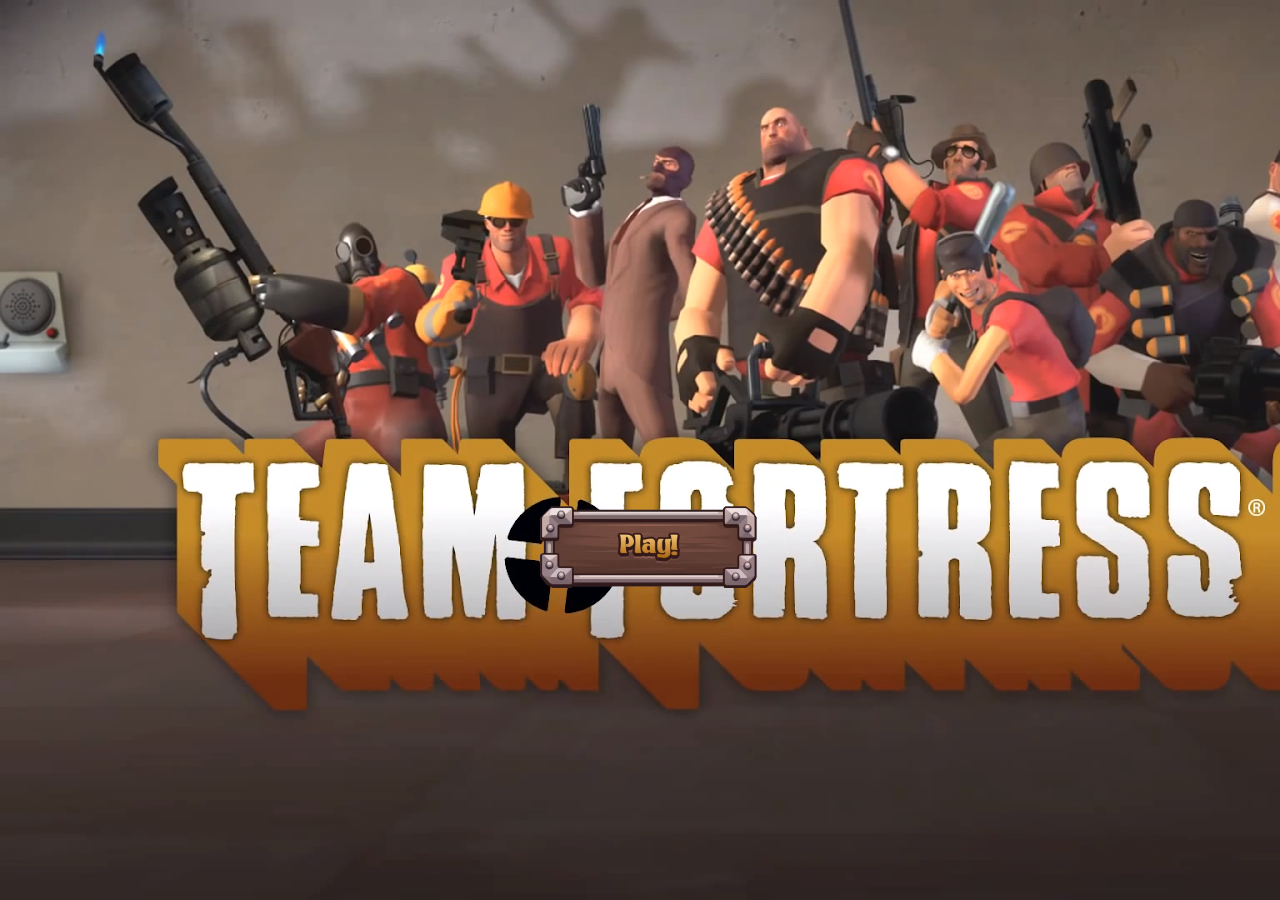
<file: Index.html>
<!DOCTYPE html>
<html lang="en">
<head>
    <link rel="stylesheet" href="Design.css">
    <meta charset="UTF-8">
    <meta name="viewport" content="width=device-width, initial-scale=1.0">
    <title>HangmanWEB</title>

</head>
<body id = "Index">
    <a href="jeux.html" class="bouton"><img src="Image\playButton.png" height="30%" width="30%"></a>

</body>
</html>
</file>
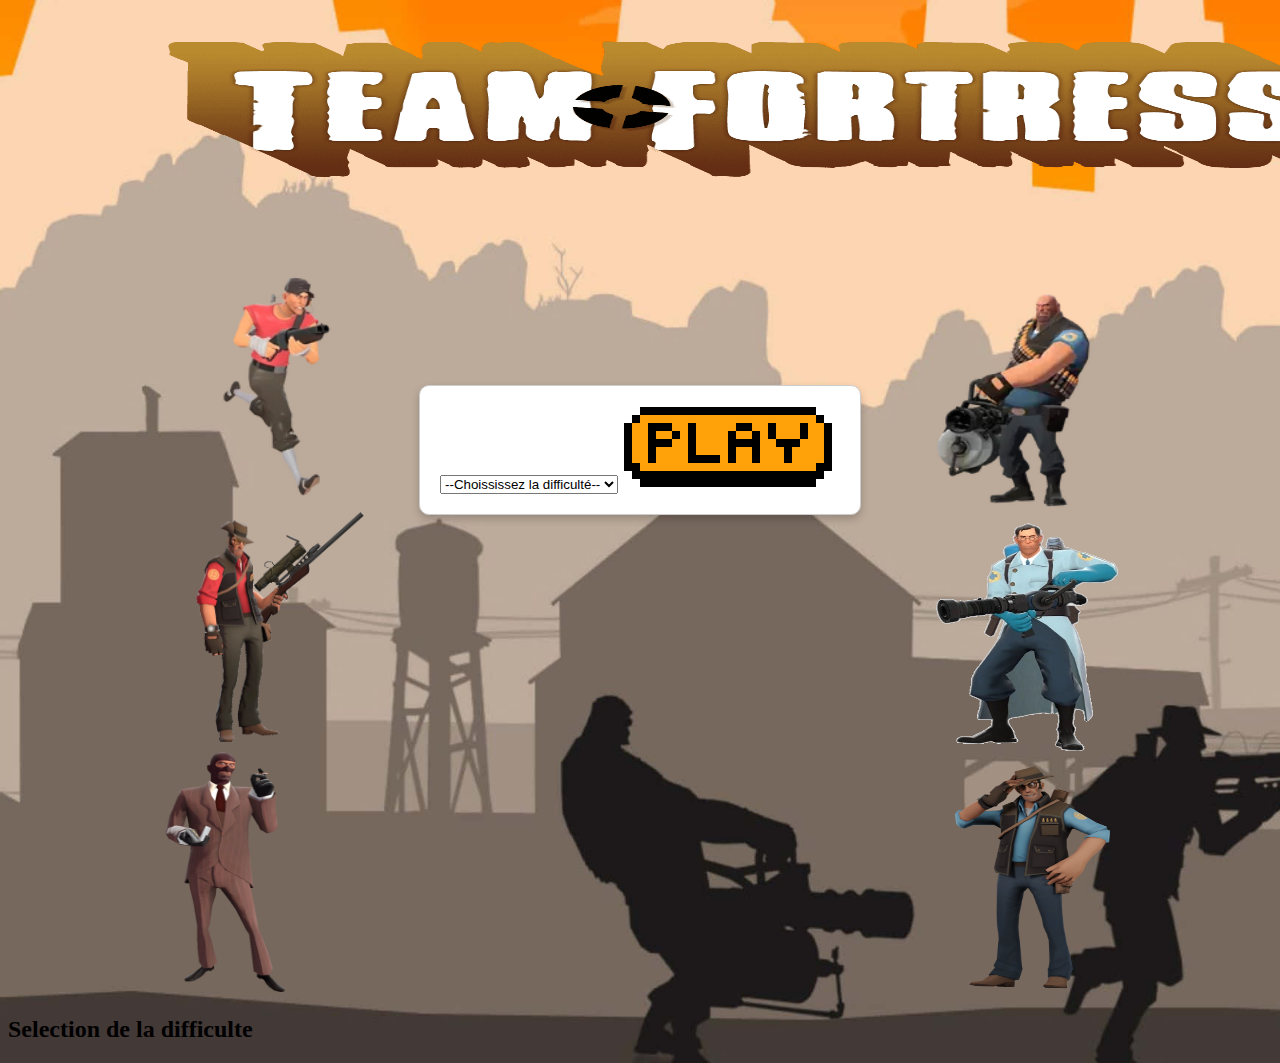
<file: templates/Index.html>
<!DOCTYPE html>
<html lang="en">
<head>
    <link rel="stylesheet" href="../static/Design.css">
    <link href='https://unpkg.com/boxicons@2.1.4/css/boxicons.min.css' rel='stylesheet'>
    <script src="../static/script.js" defer></script>
    <meta charset="UTF-8">
    <meta name="viewport" content="width=device-width, initial-scale=1.0">
    <title>HangmanWEB</title>
</head>
<header id="P1_header">
    <img class="slide" src="..\static\Image\Awesome-Tf2-Logo-png-951633038.png" width="1489px" height="200px">
</header>
<body id="P1_Index">
    
    
    <audio autoplay>
        <source src="..\static\music\TF2_song.mp3" type="audio/mpeg"> 
    </audio>

    <div class="P1_gauche">

        <img class="jumpable" src="..\static\Image\Scout_Full_Body.webp" height="230px" width="230px">
        <!-- <img src="..\static\Image\H.W.G.webp"height="230px" width="230px"> -->
        <!-- <img src="..\static\Image\Spinaltap.webp" height="230px" width="230px"> -->
        <img class="jumpable" src="..\static\Image\Sniper.jpg" height="230px" width="230px">
        <img class="jumpable" src="..\static\Image\Spy.webp" height="240px" width="120px">

    </div>

    <div class="P1_droite">
        <!-- <img src="..\static\Image\Blu_Scout.webp" height="230px" width="120px"> -->
        <img class="jumpable" src="..\static\Image\Blu_Heavy.webp" height="220px" width="160px">
        <img class="jumpable" src="..\static\Image\Blumedic.png" height="230px" width="200px">
        <img class="jumpable" src="..\static\Image\blu-sniper.png" height="230px" width="190px">
        <!-- <img src="..\static\Image\blueSPy.png" height="240px" width="200px"> -->
    </div>

    <!-- <div class="P1_bouton">
        <a id="imageButton" href="jeux.html" onmouseover="changeImage()"><img src="../static/Image/play_button2_400.png" id="buttonImage"></a>
    </div> -->

    <h2>Selection de la difficulte</h2>

    <div class="popup" id="jeu">
        <!-- faut ensuite mettre sur écoute sur le backend sur /hangman avec la fonction http.hundlefunc() -->
        <form action="/Hangman" method="post" onsubmit="return validateForm()">  
            <select name="difficulty" id="difficultySelector">
                <option class="tits" value="Error">--Choississez la difficulté--</option>
                <option class="tits" value="Facile">Facile</option>
                <option class="tits" value="Moyen">Moyen</option>
                <option class="tits" value="Difficile">Difficile</option>
            </select>
        <input id="choix" type="image" href="jeux.html" onmouseover="changeImage()" src="../static/Image/play_button2_400.png" id="buttonImage">
        </form>
    </div>
</body>
<footer id="P1_footer">
    
</footer>
</html>
</file>
<file: Design.css>
/* Styles généraux */
body {
    font-family: Arial, sans-serif;
    background-color: #f4f4f9;
    color: #333;
}

/* Styles pour les titres */
h1, h2, h3 {
    color: #333;
    margin-top: 0;
}

h1 {
    font-size: 2.5em;
}

h2 {
    font-size: 2em;
}

h3 {
    font-size: 1.75em;
}

/* Styles pour les paragraphes */
p {
    margin: 10px 0;
}

/* Style pour les liens */
a {
    color: #3498db;
    text-decoration: none;
}

a:hover {
    color: #2980b9;
}


/* Classe personnalisée pour des sections */
.section {
    background-color: #fff;
    border-radius: 8px;
    padding: 20px;
    margin: 20px 0;
    box-shadow: 0 4px 8px rgba(0, 0, 0, 0.1);
}

/* Classe pour les conteneurs flex */
.flex-container {
    display: flex;
    justify-content: space-around;
    align-items: center;
    flex-wrap: wrap;
}

/* Classe pour les éléments dans le conteneur flex */
.flex-item {
    flex: 1;
    padding: 10px;
    margin: 10px;
    min-width: 200px;
    max-width: 400px;
}
/* --------------------------------------------------------------------------ANIS_PAGE_D'ACCUEILLE------------------------------------------------------------------------------------ */
#Index{
    background-image: url("Image/TEAM FORTRESS 2 photoIndex.png");
    background-repeat: no-repeat;
    background-attachment: fixed;
    background-size: cover;
}
a.bouton{
    display: flex;
    text-align: center;
    margin-left: 42%;
    margin-top: 40%;
    size: 4px;
}
</file>
<file: static/Design.css>
/* --------------------------------------------------------------------------ANIS_PAGE_D'ACCUEILLE------------------------------------------------------------------------------------ */
#P1_Index{
    background-image:url("Image/tf2-background.jpg") ;
    background-repeat: no-repeat;
    background-attachment:scroll;
    background-size: cover;
}

header#P1_header{
    /* background-color: #333; */
    margin-bottom: 50px;
    margin-left: 100px;
}

body#P1_Index div{
    display: inline-block ;
}

body#P1_Index div.P1_gauche{
    /* background-color: #ddd; */
    width: 40%;
    padding-right: 8%;
    align-items: center ;
}
body#P1_Index div.P1_droite{
    /* background-color:white ; */
    padding-left: 8%;
    width: 40%;
}
body#P1_Index div.P1_gauche img{
    display:grid;
    margin-left: 31%;
    margin-top: 10px;
}

body#P1_Index div.P1_droite img{
    display:grid;
    margin-left: 42%;
    margin-top: 10px;
}

header#P1_header{
    /* background-color: #333; */
    margin-bottom: 50px;
    margin-left: 100px;
}
body#P1_Index div.P1_bouton{
    position: absolute;
    z-index: 1;
    left: 43%;
    top: 80%;
}
div.instal div.steam a {
    text-decoration:none
}
div.instal div.steam{
    position: absolute;
    z-index: 1;
    left: 40%;
    top: 60%;
    background: linear-gradient(to right, #0077ff, #00ffff);
    font-size: 30px;
    border-radius: 10px; /* Arrondir les coins */
    box-shadow: 0 12px 12px rgba(0, 0, 0.4, 0.2); /* Ajouter une ombre */
    padding: 10px;
}


/*--------------------------------------------------------------Page 2---------------------------------------------------------------------------*/
#page2_jeuxpage{
    background-image:url("Image/2fort-background.jpg") ;
    background-repeat: no-repeat;
    background-attachment:scroll;
    background-size: cover;
}

.page2_navbar {
    font-family: 'Trebuchet MS', 'Lucida Sans Unicode', 'Lucida Grande', 'Lucida Sans', Arial, sans-serif;
    text-align: center;
    text-transform: uppercase;
    font-weight: 500;
    background-color: #333;
    margin-top: 0;
    height: 50px;
    top: 0;
    left: 0;
}

.page2_navbar * {
    box-sizing: border-box;
    transition: all 0.35s ease;
}

.page2_navbar li {
    padding-top: 10px;
    display: inline-block;
    list-style: outside none none;
    margin: 0 1.5em;
    overflow: hidden;
}

.page2_navbar a {
    padding: 0.3em 0;
    color: rgba(255, 255, 255, 0.5);
    position: relative;
    display: inline-block;
    letter-spacing: 1px;
    margin: 0;
    text-decoration: none;
}

.page2_navbar button {
    padding: 0.3em 0;
    color: rgba(255, 255, 255, 0.5);
    position: relative;
    display: inline-block;
    letter-spacing: 1px;
    margin: 0;
    text-decoration: none;
}

.page2_navbar li:hover a{
    color: white;
}

/*fenêtre popup */
.popup {
    display: none;
    position: fixed;
    top: 50%;
    left: 50%;
    transform: translate(-50%, -50%);
    width: 400px;
    background-color: white;
    border: 1px solid #ccc;
    border-radius: 10px;
    padding: 20px;
    box-shadow: 0 4px 8px rgba(0, 0, 0, 0.2);
    z-index: 1000;
}

.popup h2 {
    margin-top: 0;
}

.popup .close-button {
    display: inline-block;
    margin-top: 20px;
    padding: 10px 20px;
    background-color: chocolate;
    color: white;
    text-align: center;
    border: none;
    border-radius: 5px;
    cursor: pointer;
}

/* Overlay pour le fond */
.overlay {
    display: none;
    position: fixed;
    top: 0;
    left: 0;
    width: 100%;
    height: 100%;
    background: rgba(0, 0, 0, 0.5);
    z-index: 999;
}

/* Contenu principal */
.page2_content {
    display: flex;
    gap: 20px;
    padding: 20px;
}

.page2_content > div {
    box-shadow: 1.8px 3px 1.5px rgba(77, 42, 42, 0.205), 14px 24px 12px rgba(0, 0, 0, 0.41);
}

.page2_box {
    background-color: white;
    padding: 20px;
    border: 1px solid #ddd;
    border-radius: 5px;
    text-align: center;
    box-shadow: 0 2px 4px rgba(0, 0, 0, 0.1);
}


/* Assignation des zones */
#page2_section1 {
    height: 65vh;
    width: 300px;
    display: flex;
    flex-direction: column;
}

#page2_section3 {
    display: flex;
    width: 550px;
    height: 65vh;
}

.h3 {
    font-size: 24px;
    letter-spacing: 1px;
    line-height: 1.4;
    margin-top: 20px;
}

#page2_section4 {
    width: 550px;
    height: 65vh;
}

/*differente div */
.input-container {
    display: flex;
    gap: 10px;
    align-items: end;

}
  
  input[type="text"] {
    padding: 10px;
    font-size: 16px;
    border: 1px solid #ccc;
    border-radius: 4px;
    width: 300px;
}

.lettreut{
    display: flex;
    border: 2px solid black;
    width: auto;
    height: 200px;
    line-height: 1;
    font-size: 50px;
    margin-top: 100px;
}

.textcenter {
    display: flex;
    flex-direction: column;
    gap: 20px;
    margin: 20px auto;
}

#valider{ 
    margin-bottom: 3px;
    padding: 7px;
}

#mot {
    font-size: 2em;
    letter-spacing: 10px;
    border-radius: 8px;
    box-shadow: 0 4px 8px rgba(0, 0, 0, 0.1);
    padding: 20px;
    display: flex;
    align-items: center;
    justify-content: center;
    height: 70px;
}

/* Pied de page */
.page2_footer {
    text-align: center;
    padding: 10px 20px;
    background-color: #333;
    color: white;
    position: fixed;
    bottom: 0;
    width: 100%;
}
</file>
